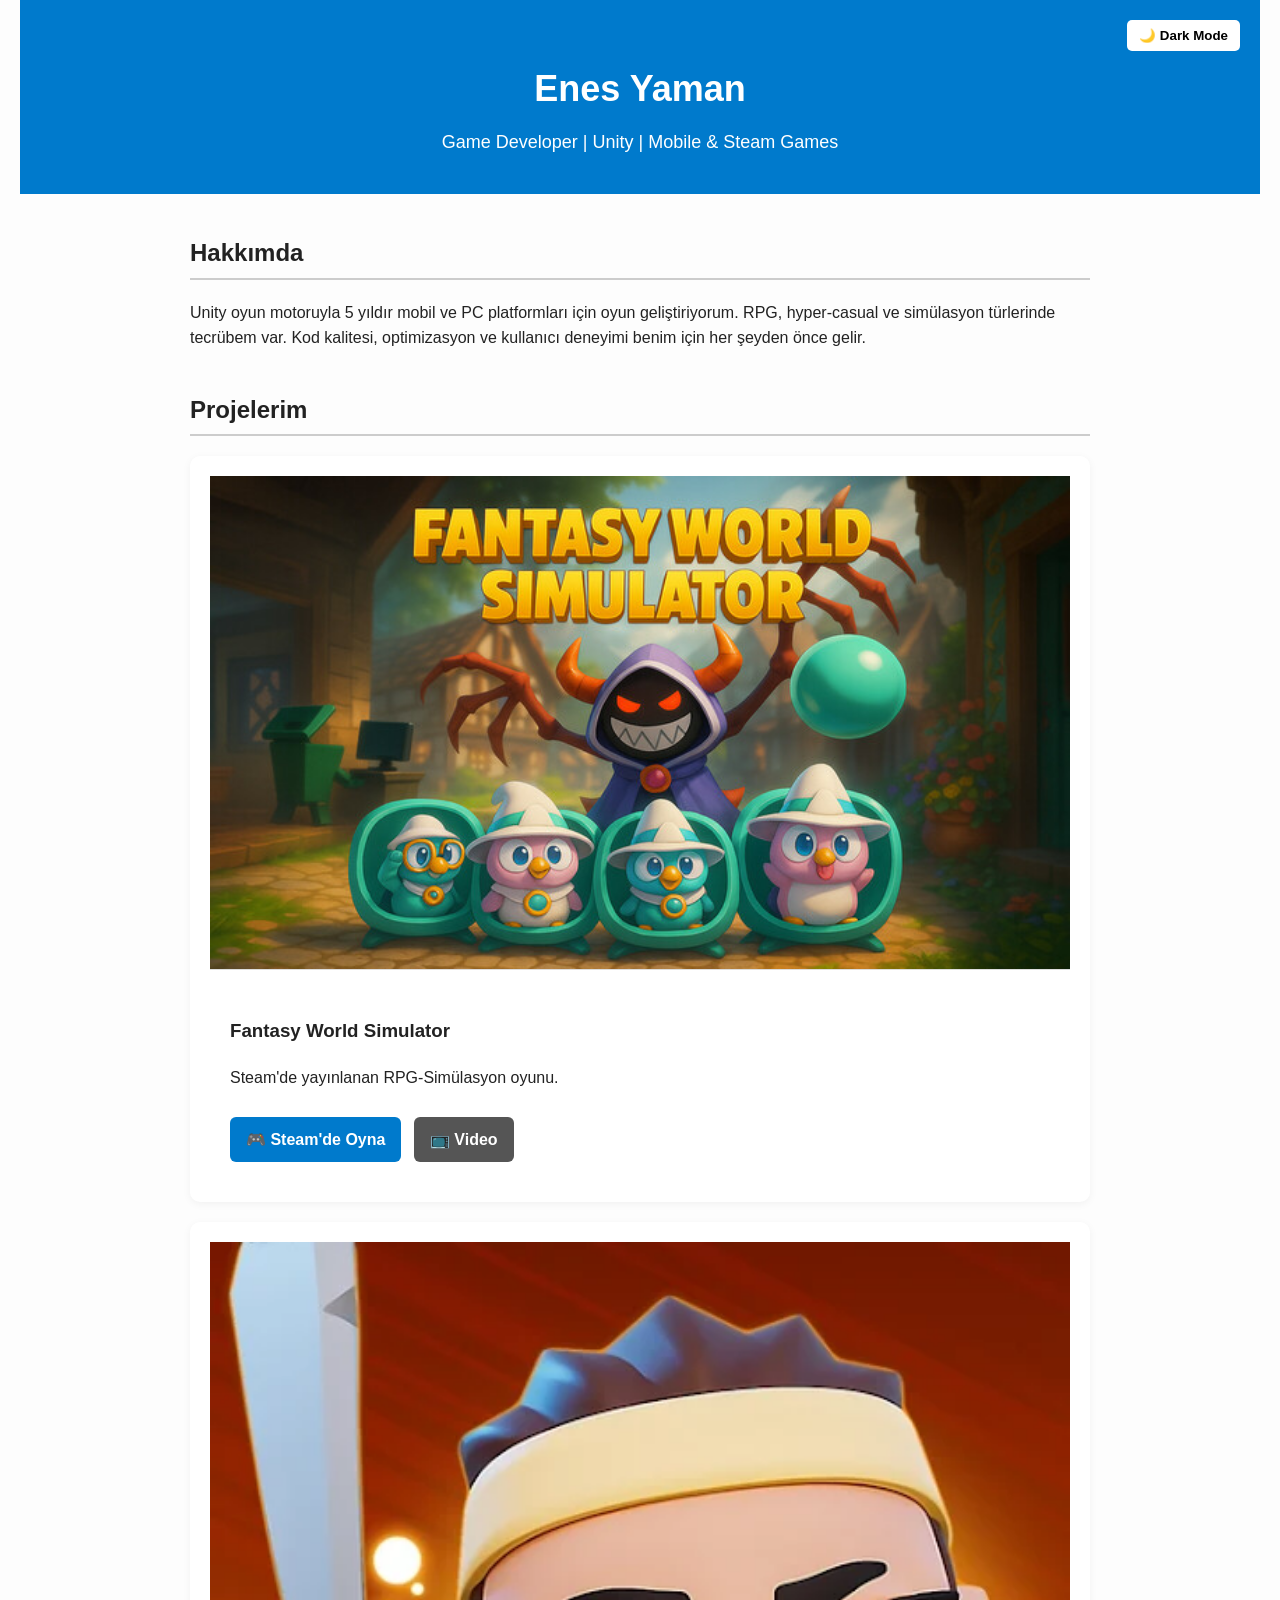
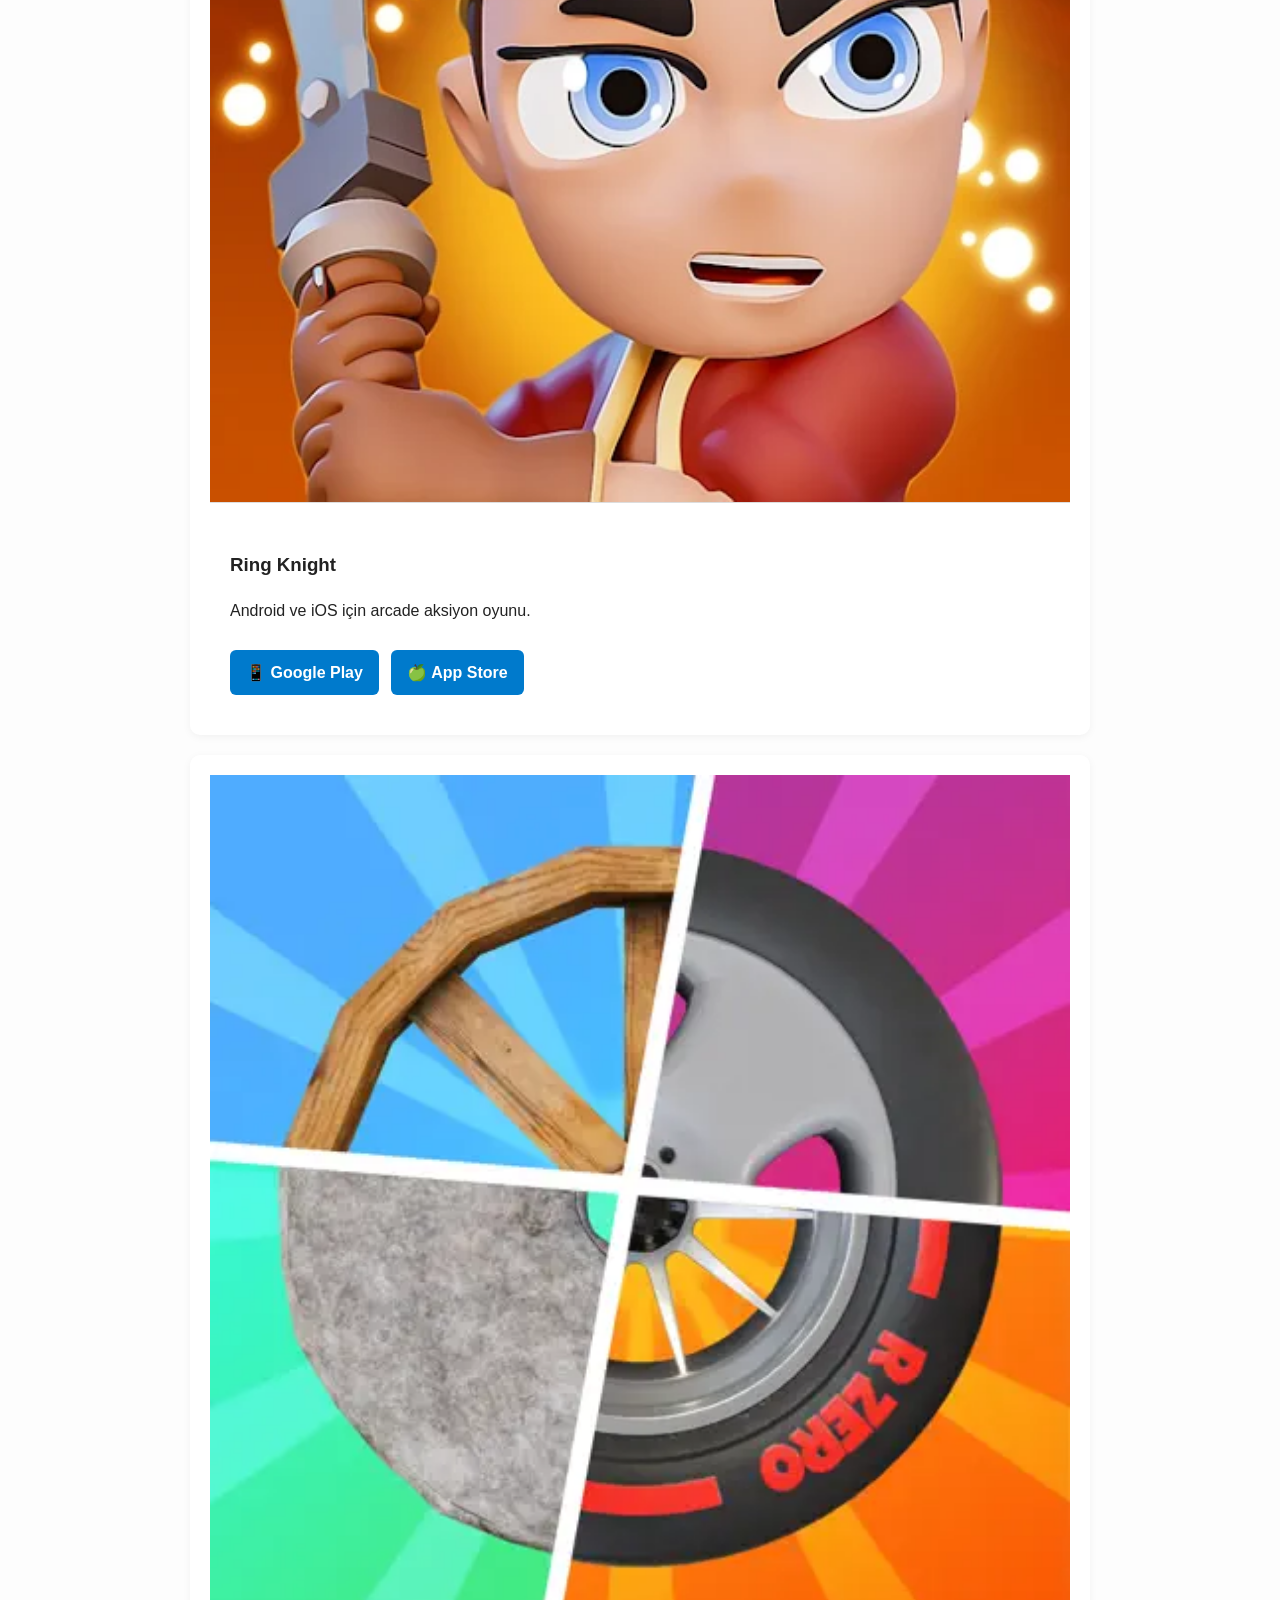
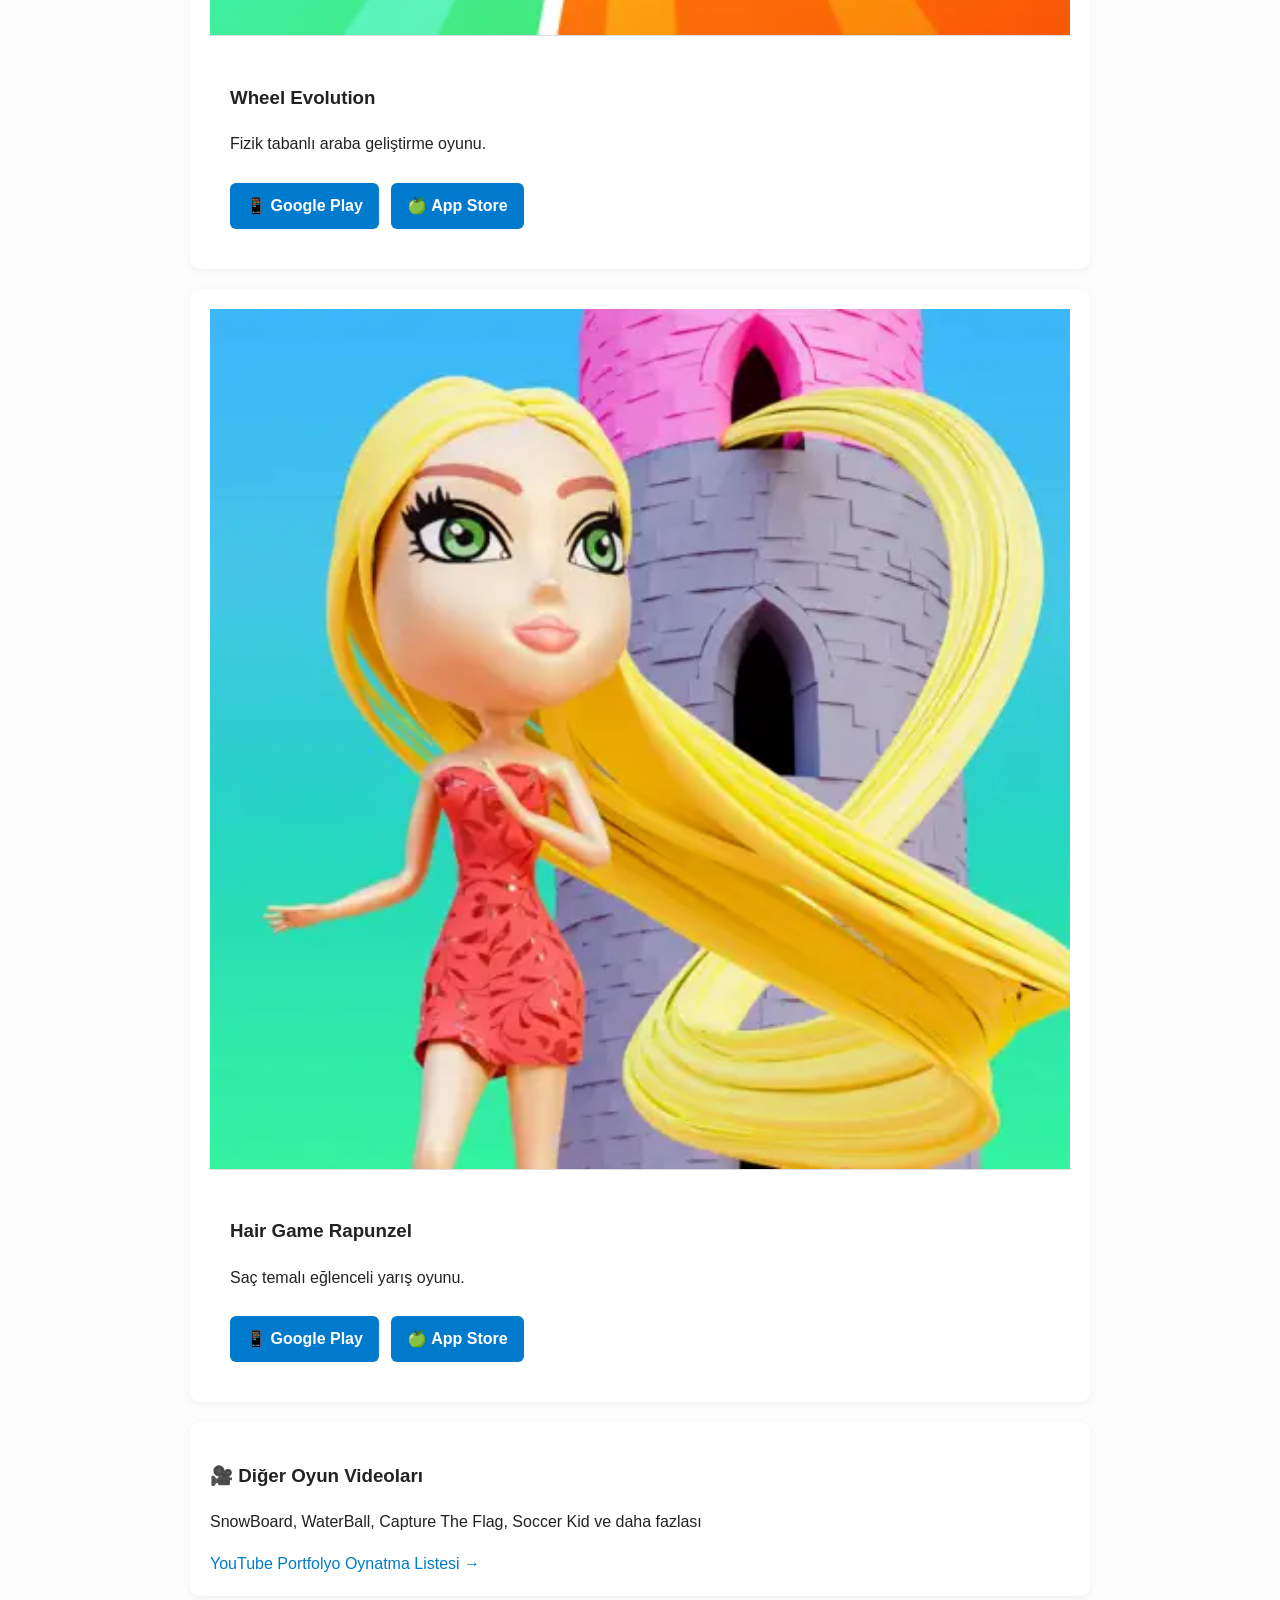
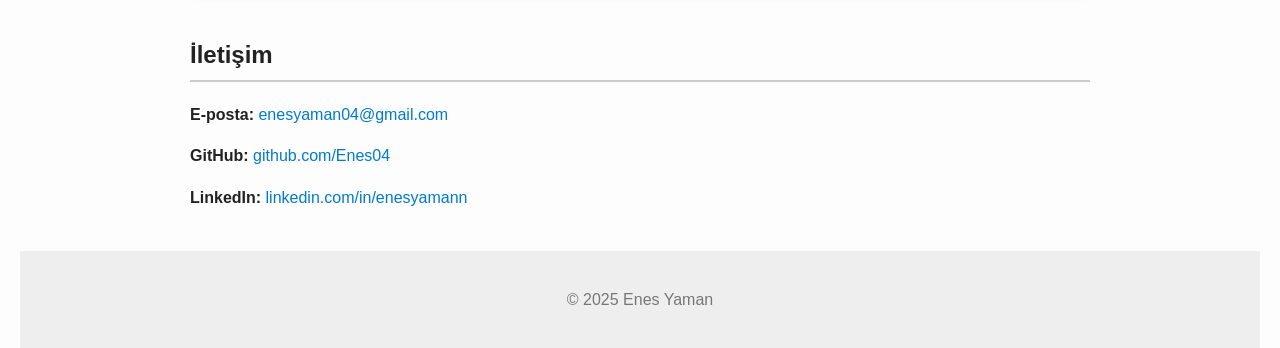
<file: Portfolio/index.html>
<!DOCTYPE html>
<html lang="tr">
<head>
  <meta charset="UTF-8" />
  <meta name="viewport" content="width=device-width, initial-scale=1.0" />
  <title>Enes Yaman | Game Developer</title>
  <link rel="stylesheet" href="style.css" />
</head>
<body>
  <header>
    <h1>Enes Yaman</h1>
    <p>Game Developer | Unity | Mobile & Steam Games</p>
    <button id="themeToggle">🌙 Dark Mode</button>
  </header>

  <section id="about" class="fade-in">
    <h2>Hakkımda</h2>
    <p>Unity oyun motoruyla 5 yıldır mobil ve PC platformları için oyun geliştiriyorum. RPG, hyper-casual ve simülasyon türlerinde tecrübem var. Kod kalitesi, optimizasyon ve kullanıcı deneyimi benim için her şeyden önce gelir.</p>
  </section>

  <section id="projects" class="fade-in">
    <h2>Projelerim</h2>

  <div class="card">
    <img src="images/fantasy.jpg" alt="Fantasy World Simulator" />
    <div class="card-content">
      <h3>Fantasy World Simulator</h3>
      <p>Steam'de yayınlanan RPG-Simülasyon oyunu.</p>
      <a class="btn" href="https://store.steampowered.com/app/2964260/Fantasy_World_Simulator/" target="_blank">🎮 Steam'de Oyna</a>
      <a class="btn secondary" href="https://www.youtube.com/playlist?list=PLl0sl2s4aVwRxszFUpH9ceesmQsZvkxy8" target="_blank">📺 Video</a>
    </div>
  </div>

  <div class="card">
    <img src="images/ringknight.jpg" alt="Ring Knight" />
    <div class="card-content">
      <h3>Ring Knight</h3>
      <p>Android ve iOS için arcade aksiyon oyunu.</p>
      <a class="btn" href="https://play.google.com/store/apps/details?id=com.Vision4Fun.RingKnight&hl=tr" target="_blank">📱 Google Play</a>
      <a class="btn" href="https://apps.apple.com/tr/app/ring-knight/id6478390682" target="_blank">🍏 App Store</a>
    </div>
  </div>

  <div class="card">
    <img src="images/wheel.jpg" alt="Wheel Evolution" />
    <div class="card-content">
      <h3>Wheel Evolution</h3>
      <p>Fizik tabanlı araba geliştirme oyunu.</p>
      <a class="btn" href="https://play.google.com/store/apps/details?id=com.Vision4Fun.WheelEvolutionNew&hl=tr" target="_blank">📱 Google Play</a>
      <a class="btn" href="https://apps.apple.com/tr/app/wheel-evolution/id1613168619" target="_blank">🍏 App Store</a>
    </div>
  </div>

  <div class="card">
    <img src="images/rapunzel.jpg" alt="Hair Game Rapunzel" />
    <div class="card-content">
      <h3>Hair Game Rapunzel</h3>
      <p>Saç temalı eğlenceli yarış oyunu.</p>
      <a class="btn" href="https://play.google.com/store/apps/details?id=com.Vision.HairGameRapunzel2&hl=tr" target="_blank">📱 Google Play</a>
      <a class="btn" href="https://apps.apple.com/tr/app/rapunzel-hair-race/id1621060803" target="_blank">🍏 App Store</a>
    </div>
  </div>

    <div class="card">
      <h3>🎥 Diğer Oyun Videoları</h3>
      <p>SnowBoard, WaterBall, Capture The Flag, Soccer Kid ve daha fazlası</p>
      <a href="https://www.youtube.com/playlist?list=PLl0sl2s4aVwRxszFUpH9ceesmQsZvkxy8" target="_blank">YouTube Portfolyo Oynatma Listesi →</a>
    </div>
  </section>

  <section id="contact" class="fade-in">
    <h2>İletişim</h2>
    <p><strong>E-posta:</strong> <a href="mailto:enesyaman04@gmail.com">enesyaman04@gmail.com</a></p>
    <p><strong>GitHub:</strong> <a href="https://github.com/Enes04" target="_blank">github.com/Enes04</a></p>
    <p><strong>LinkedIn:</strong> <a href="https://www.linkedin.com/in/enesyamann/" target="_blank">linkedin.com/in/enesyamann</a></p>
  </section>

  <footer>
    <p>© 2025 Enes Yaman</p>
  </footer>

  <script src="script.js"></script>
</body>
</html>
</file>
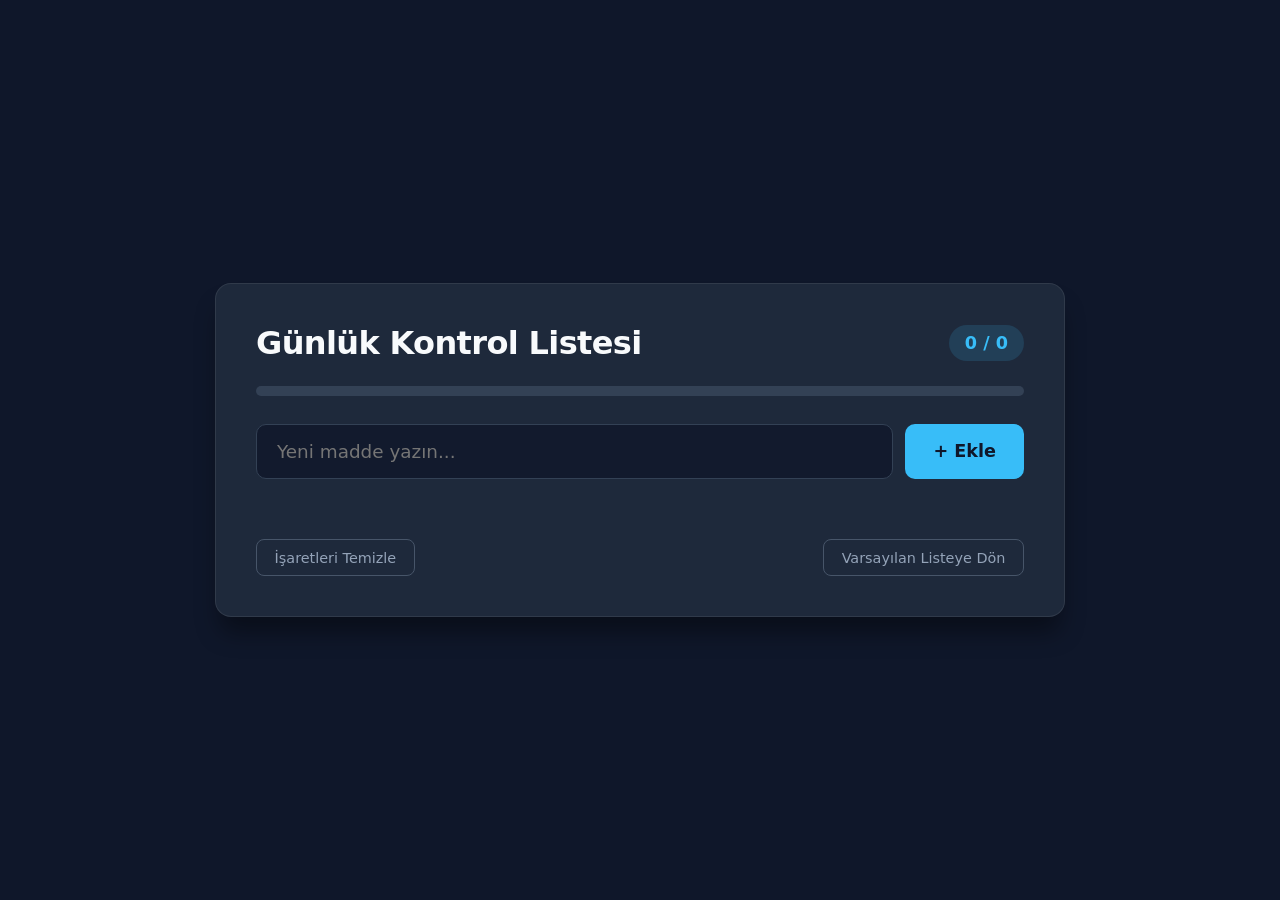
<file: clist.html.html>
<!DOCTYPE html>
<html lang="tr">
<head>
    <meta charset="UTF-8">
    <meta name="viewport" content="width=device-width, initial-scale=1.0">
    <title>Operasyon Checklist</title>
    <style>
        :root {
            --bg-color: #0f172a;
            --card-bg: #1e293b;
            --text-main: #f8fafc;
            --text-muted: #94a3b8;
            --accent: #38bdf8;
            --accent-hover: #0284c7;
            --success: #22c55e;
            --danger: #ef4444;
        }

        * {
            box-sizing: border-box;
            margin: 0;
            padding: 0;
            font-family: 'Segoe UI', system-ui, -apple-system, sans-serif;
        }

        body {
            background-color: var(--bg-color);
            color: var(--text-main);
            display: flex;
            justify-content: center;
            align-items: center;
            min-height: 100vh;
            padding: 2rem;
        }

        .container {
            background-color: var(--card-bg);
            width: 100%;
            max-width: 850px;
            border-radius: 16px;
            padding: 2.5rem;
            box-shadow: 0 20px 25px -5px rgba(0, 0, 0, 0.4);
            border: 1px solid rgba(255, 255, 255, 0.08);
        }

        .header {
            display: flex;
            justify-content: space-between;
            align-items: center;
            margin-bottom: 1.5rem;
        }

        h1 {
            font-size: 2rem;
            font-weight: 700;
            letter-spacing: -0.02em;
        }

        .status-badge {
            background: rgba(56, 189, 248, 0.15);
            color: var(--accent);
            padding: 0.5rem 1rem;
            border-radius: 999px;
            font-weight: 600;
            font-size: 1.1rem;
        }

        .progress-bar-bg {
            width: 100%;
            height: 10px;
            background: #334155;
            border-radius: 999px;
            overflow: hidden;
            margin-bottom: 1.75rem;
        }

        .progress-bar-fill {
            height: 100%;
            width: 0%;
            background: var(--success);
            transition: width 0.3s ease;
        }

        /* Yeni Madde Ekleme Formu */
        .add-form {
            display: flex;
            gap: 0.75rem;
            margin-bottom: 1.75rem;
        }

        .add-input {
            flex: 1;
            background: rgba(15, 23, 42, 0.8);
            border: 1px solid #334155;
            color: var(--text-main);
            padding: 1rem 1.25rem;
            border-radius: 10px;
            font-size: 1.15rem;
            outline: none;
            transition: border-color 0.2s;
        }

        .add-input:focus {
            border-color: var(--accent);
        }

        .add-btn {
            background: var(--accent);
            color: #0f172a;
            border: none;
            padding: 0 1.75rem;
            border-radius: 10px;
            font-size: 1.1rem;
            font-weight: 700;
            cursor: pointer;
            transition: background 0.2s;
            white-space: nowrap;
        }

        .add-btn:hover {
            background: var(--accent-hover);
            color: white;
        }

        .checklist {
            list-style: none;
            display: flex;
            flex-direction: column;
            gap: 0.85rem;
        }

        .checklist-item {
            display: flex;
            align-items: center;
            justify-content: space-between;
            background: rgba(15, 23, 42, 0.6);
            padding: 1.1rem 1.25rem;
            border-radius: 12px;
            transition: all 0.2s ease;
            border: 1px solid transparent;
            user-select: none;
        }

        .checklist-item:hover {
            border-color: rgba(56, 189, 248, 0.35);
            background: rgba(15, 23, 42, 0.9);
        }

        .item-left {
            display: flex;
            align-items: center;
            flex: 1;
            cursor: pointer;
            padding-right: 1rem;
        }

        .checklist-item.completed .item-left {
            opacity: 0.55;
        }

        .checklist-item.completed .item-text {
            text-decoration: line-through;
            color: var(--text-muted);
        }

        .checkbox {
            width: 28px;
            height: 28px;
            border-radius: 8px;
            border: 2px solid var(--text-muted);
            margin-right: 1.25rem;
            display: flex;
            align-items: center;
            justify-content: center;
            transition: all 0.2s ease;
            flex-shrink: 0;
        }

        .checklist-item.completed .checkbox {
            background-color: var(--success);
            border-color: var(--success);
        }

        .checkbox::after {
            content: '✓';
            color: white;
            font-size: 1.2rem;
            font-weight: bold;
            display: none;
        }

        .checklist-item.completed .checkbox::after {
            display: block;
        }

        .item-text {
            font-size: 1.3rem;
            font-weight: 500;
            word-break: break-word;
        }

        .delete-btn {
            background: rgba(239, 68, 68, 0.1);
            color: var(--danger);
            border: 1px solid transparent;
            width: 38px;
            height: 38px;
            border-radius: 8px;
            cursor: pointer;
            font-size: 1.1rem;
            display: flex;
            align-items: center;
            justify-content: center;
            transition: all 0.2s;
            flex-shrink: 0;
        }

        .delete-btn:hover {
            background: var(--danger);
            color: white;
        }

        .empty-state {
            text-align: center;
            color: var(--text-muted);
            padding: 2rem;
            font-size: 1.1rem;
        }

        .footer {
            margin-top: 2rem;
            display: flex;
            justify-content: space-between;
            align-items: center;
            gap: 1rem;
        }

        .footer-btn {
            background: transparent;
            color: var(--text-muted);
            border: 1px solid #475569;
            padding: 0.6rem 1.1rem;
            border-radius: 8px;
            cursor: pointer;
            font-size: 0.9rem;
            transition: all 0.2s;
        }

        .footer-btn:hover {
            color: var(--text-main);
            border-color: var(--text-main);
        }

        .footer-btn.danger:hover {
            color: var(--danger);
            border-color: var(--danger);
        }
    </style>
</head>
<body>

    <div class="container">
        <div class="header">
            <h1 id="board-title">Günlük Kontrol Listesi</h1>
            <div class="status-badge" id="counter">0 / 0</div>
        </div>

        <div class="progress-bar-bg">
            <div class="progress-bar-fill" id="progress-fill"></div>
        </div>

        <form class="add-form" onsubmit="addTask(event)">
            <input type="text" id="new-task-input" class="add-input" placeholder="Yeni madde yazın..." autocomplete="off">
            <button type="submit" class="add-btn">+ Ekle</button>
        </form>

        <ul class="checklist" id="checklist-container"></ul>

        <div class="footer">
            <button class="footer-btn" onclick="uncheckAll()">İşaretleri Temizle</button>
            <button class="footer-btn danger" onclick="resetToDefault()">Varsayılan Listeye Dön</button>
        </div>
    </div>

    <script>
        // İlk açılışta görünecek başlangıç maddeleri
        const initialTasks = [
            { id: '1', text: 'Ekran ve medya oynatıcı bağlantılarını kontrol et', done: false },
            { id: '2', text: 'Ağ / IP erişimini doğrula', done: false },
            { id: '3', text: 'İçerik senkronizasyonunu test et', done: false }
        ];

        const STORAGE_KEY = 'platplay_dynamic_checklist_v1';

        // Hafızada kayıt varsa onu al, yoksa başlangıç listesini yükle
        let tasks = JSON.parse(localStorage.getItem(STORAGE_KEY));
        if (!tasks) {
            tasks = [...initialTasks];
            saveTasks();
        }

        const container = document.getElementById('checklist-container');
        const counterEl = document.getElementById('counter');
        const progressFill = document.getElementById('progress-fill');
        const inputEl = document.getElementById('new-task-input');

        function saveTasks() {
            localStorage.setItem(STORAGE_KEY, JSON.stringify(tasks));
        }

        function render() {
            container.innerHTML = '';
</file>
<file: Portfolio/style.css>
:root {
  --bg: #fdfdfd;
  --text: #222;
  --card-bg: #ffffff;
  --footer-bg: #eee;
}

body.dark {
  --bg: #1e1e1e;
  --text: #f0f0f0;
  --card-bg: #2c2c2c;
  --footer-bg: #111;
}

body {
  margin: 0;
  font-family: 'Segoe UI', sans-serif;
  background-color: var(--bg);
  color: var(--text);
  line-height: 1.6;
  padding: 0 20px;
  transition: background 0.3s, color 0.3s;
}

header {
  text-align: center;
  padding: 60px 20px 20px;
  background-color: #007acc;
  color: white;
  position: relative;
}

header h1 {
  margin: 0;
  font-size: 36px;
}

header p {
  margin-top: 10px;
  font-size: 18px;
}

#themeToggle {
  position: absolute;
  top: 20px;
  right: 20px;
  background: white;
  border: none;
  padding: 8px 12px;
  border-radius: 5px;
  cursor: pointer;
  font-weight: bold;
}

section {
  max-width: 900px;
  margin: 40px auto;
}

section h2 {
  border-bottom: 2px solid #ccc;
  padding-bottom: 5px;
  margin-bottom: 20px;
}

.card {
  background: var(--card-bg);
  padding: 20px;
  margin-bottom: 20px;
  border-radius: 10px;
  box-shadow: 0 2px 8px rgba(0,0,0,0.05);
  transition: transform 0.3s, box-shadow 0.3s;
}

.card:hover {
  transform: translateY(-5px);
  box-shadow: 0 5px 15px rgba(0,0,0,0.2);
}

.card img {
  width: 100%;
  height: auto;
  object-fit: cover;
  border-bottom: 1px solid #ddd;
}

.card-content {
  padding: 20px;
}


a {
  color: #007acc;
  text-decoration: none;
}

a:hover {
  text-decoration: underline;
}

footer {
  text-align: center;
  padding: 20px;
  background-color: var(--footer-bg);
  color: #777;
}

@media (max-width: 600px) {
  header h1 { font-size: 28px; }
  #themeToggle { top: 10px; right: 10px; }
}

/* Fade-in animation */
.fade-in {
  opacity: 0;
  transform: translateY(20px);
  animation: fadeIn 1s forwards;
}

@keyframes fadeIn {
  to {
    opacity: 1;
    transform: translateY(0);
  }
}

.btn {
  display: inline-block;
  padding: 10px 16px;
  margin-top: 10px;
  margin-right: 8px;
  background-color: #007acc;
  color: white;
  border-radius: 6px;
  text-decoration: none;
  font-weight: bold;
  transition: background 0.2s ease;
}

.btn.secondary {
  background-color: #555;
}

.btn:hover {
  background-color: #005fa3;
}

.btn.secondary:hover {
  background-color: #333;
}
</file>
